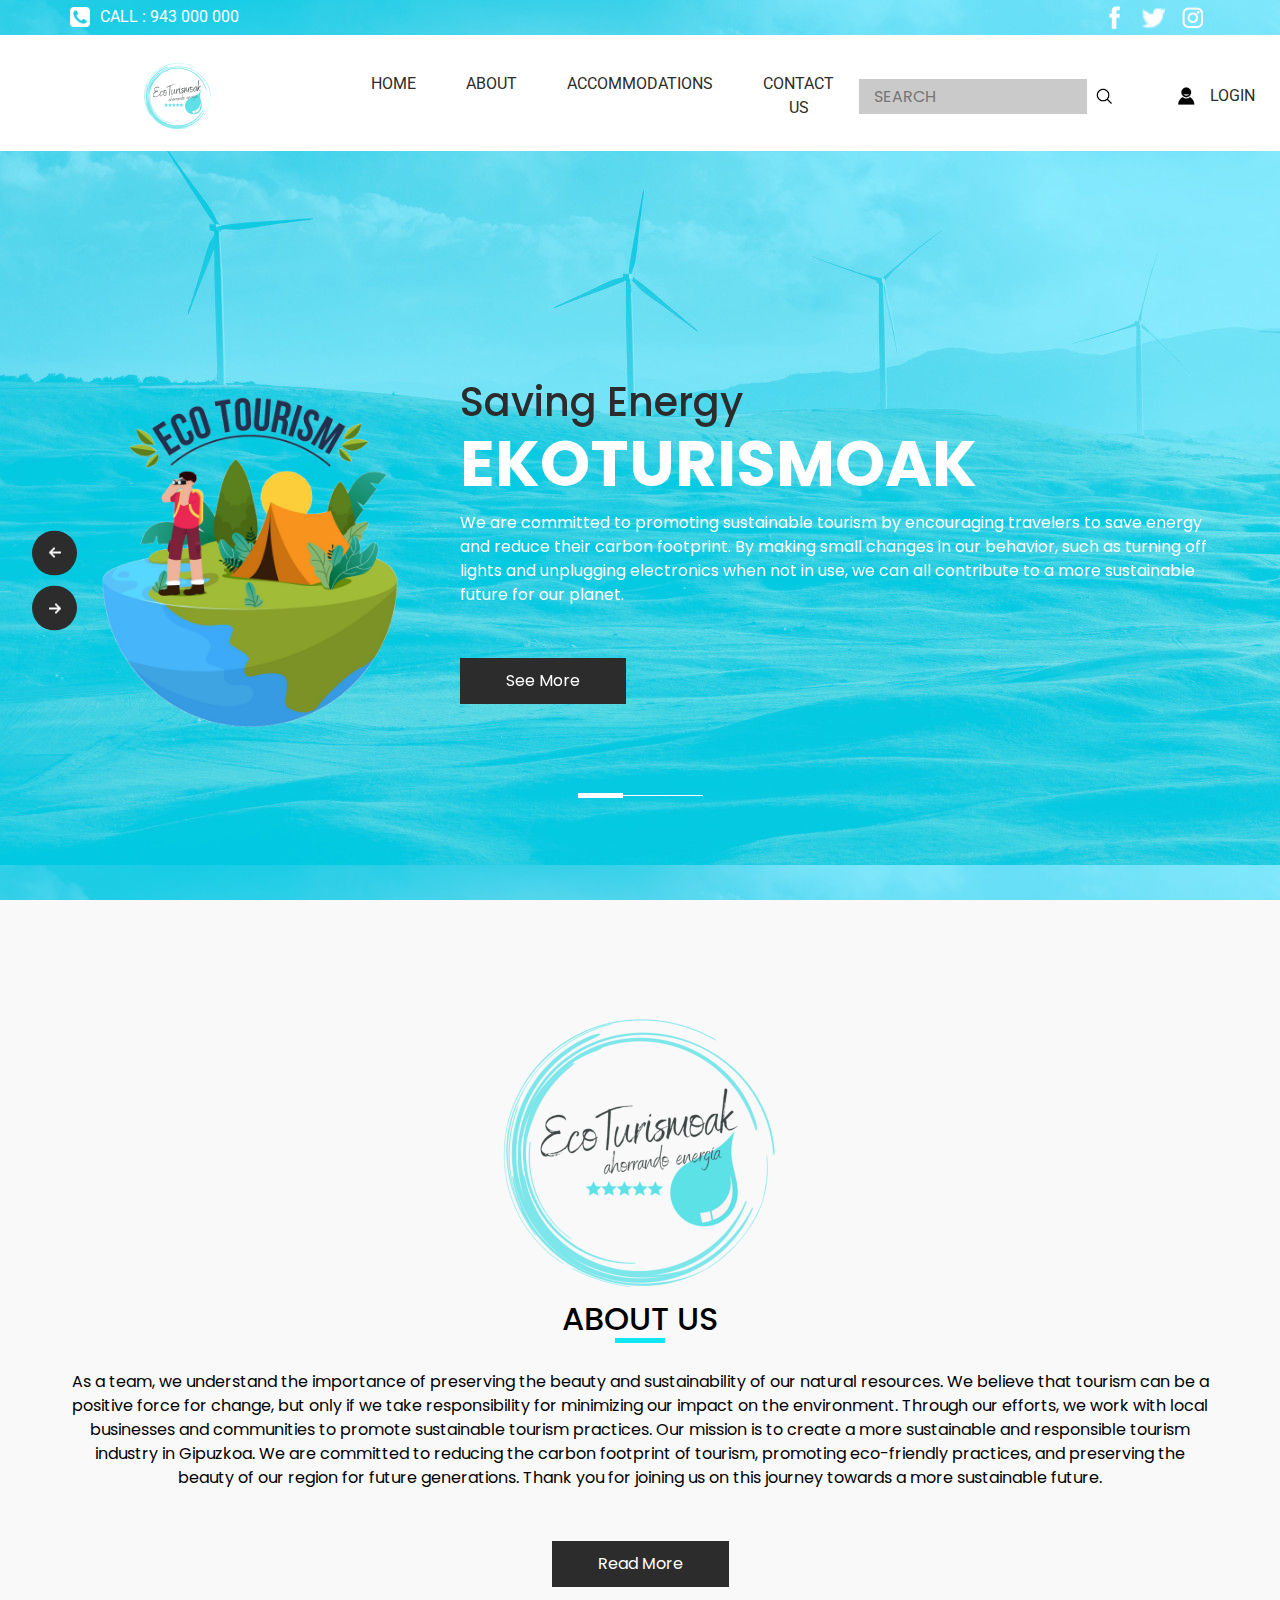
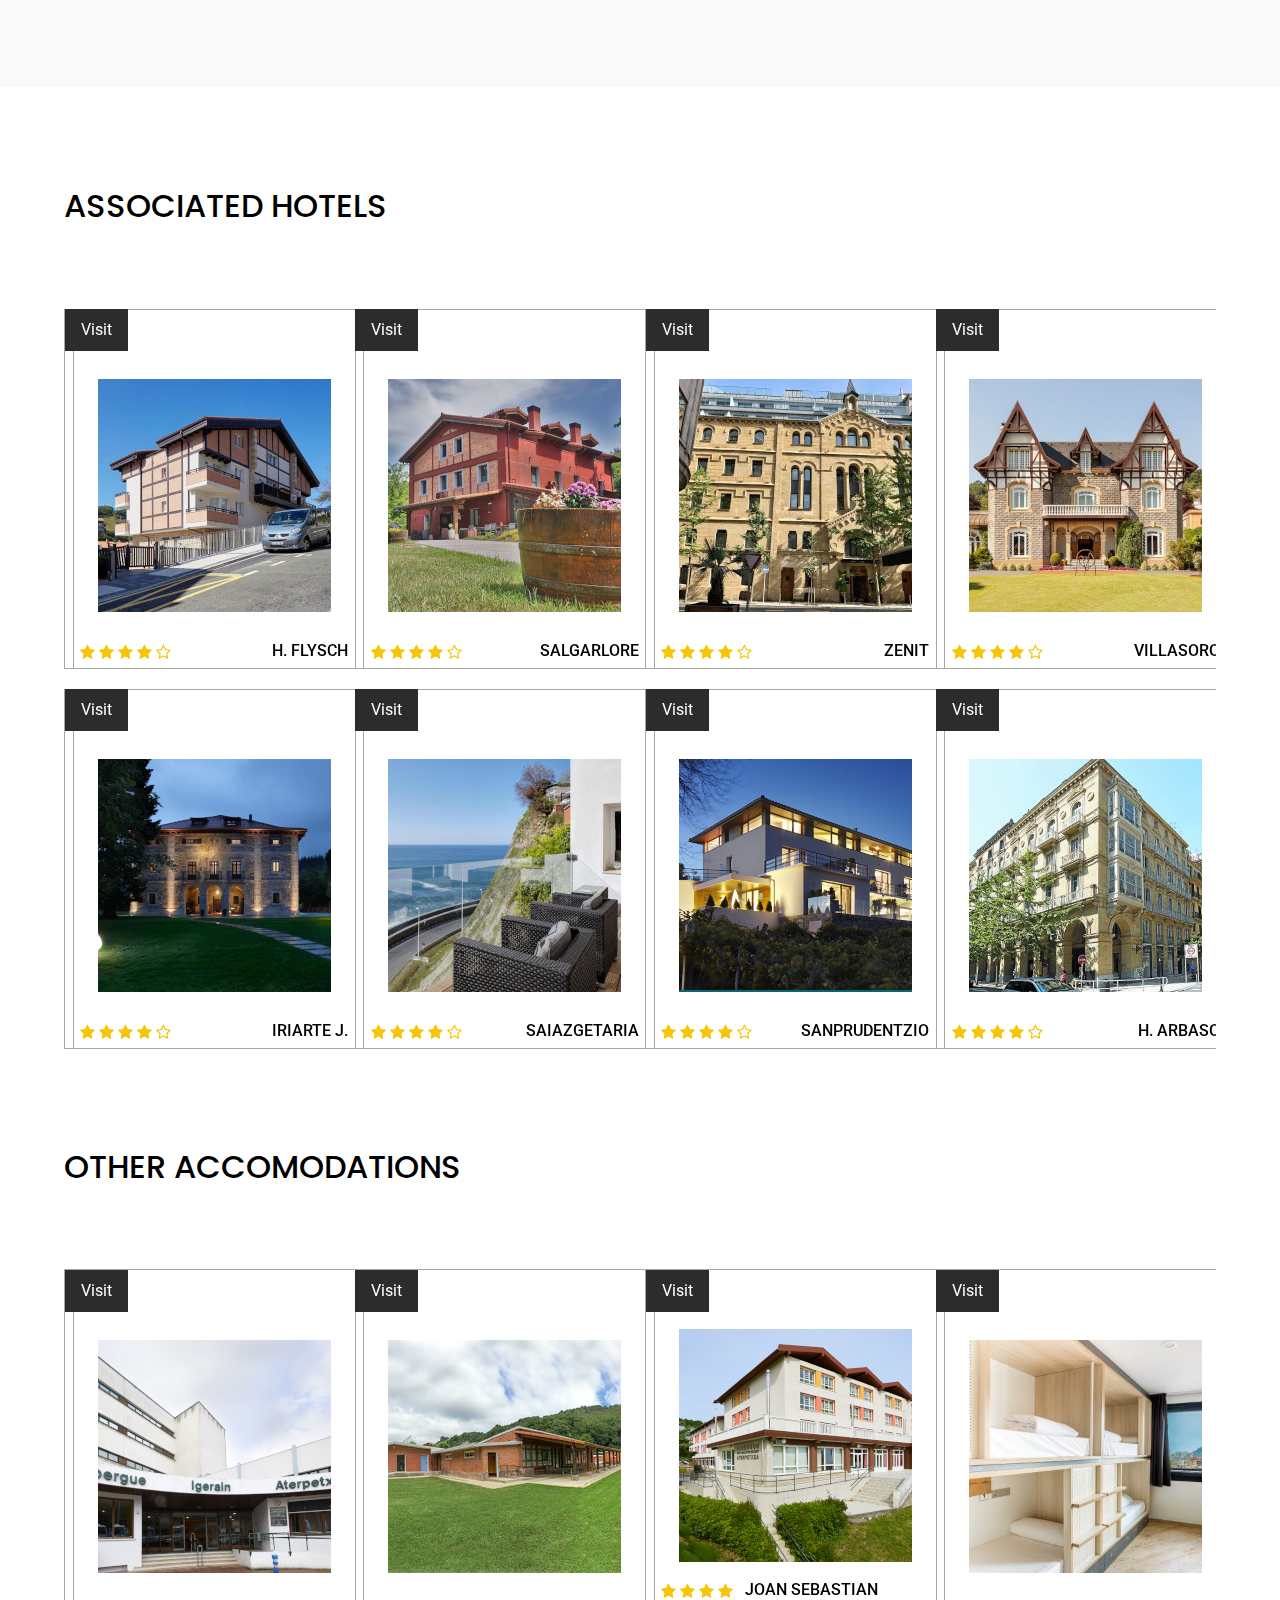
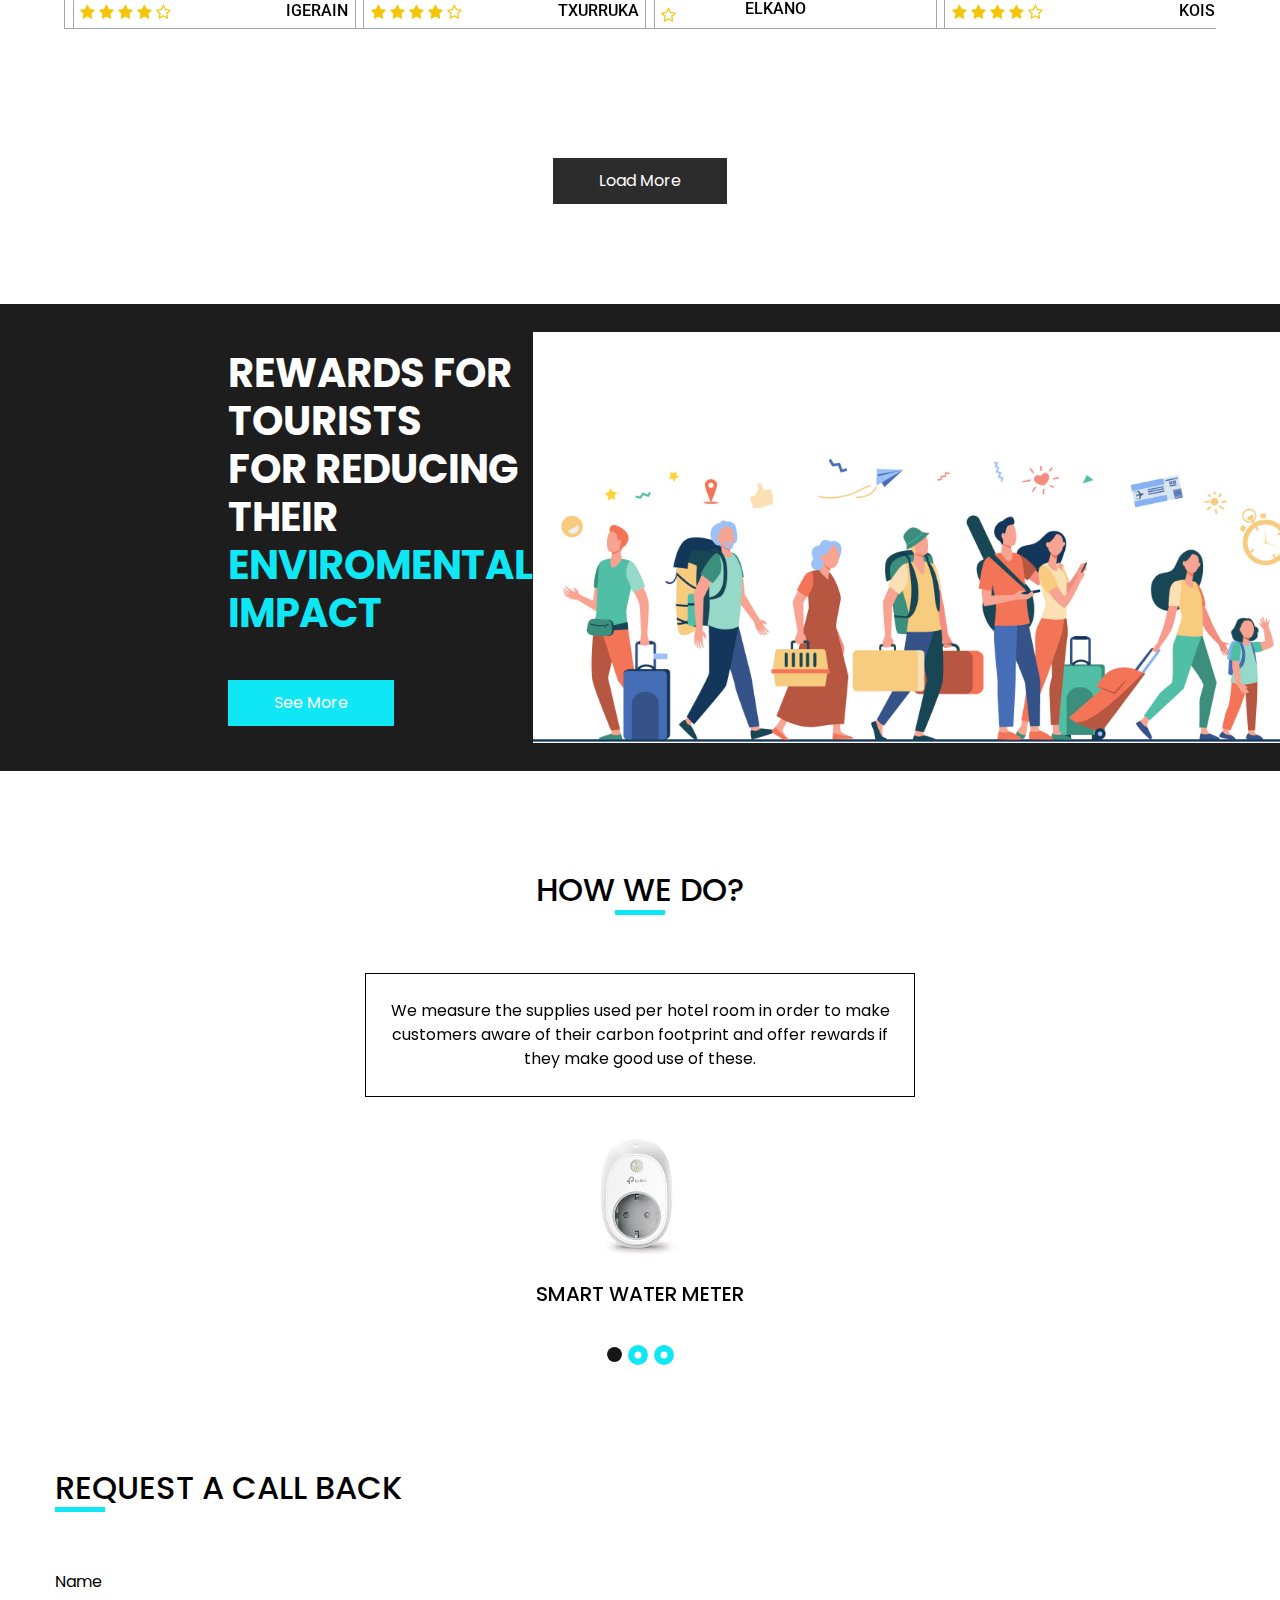
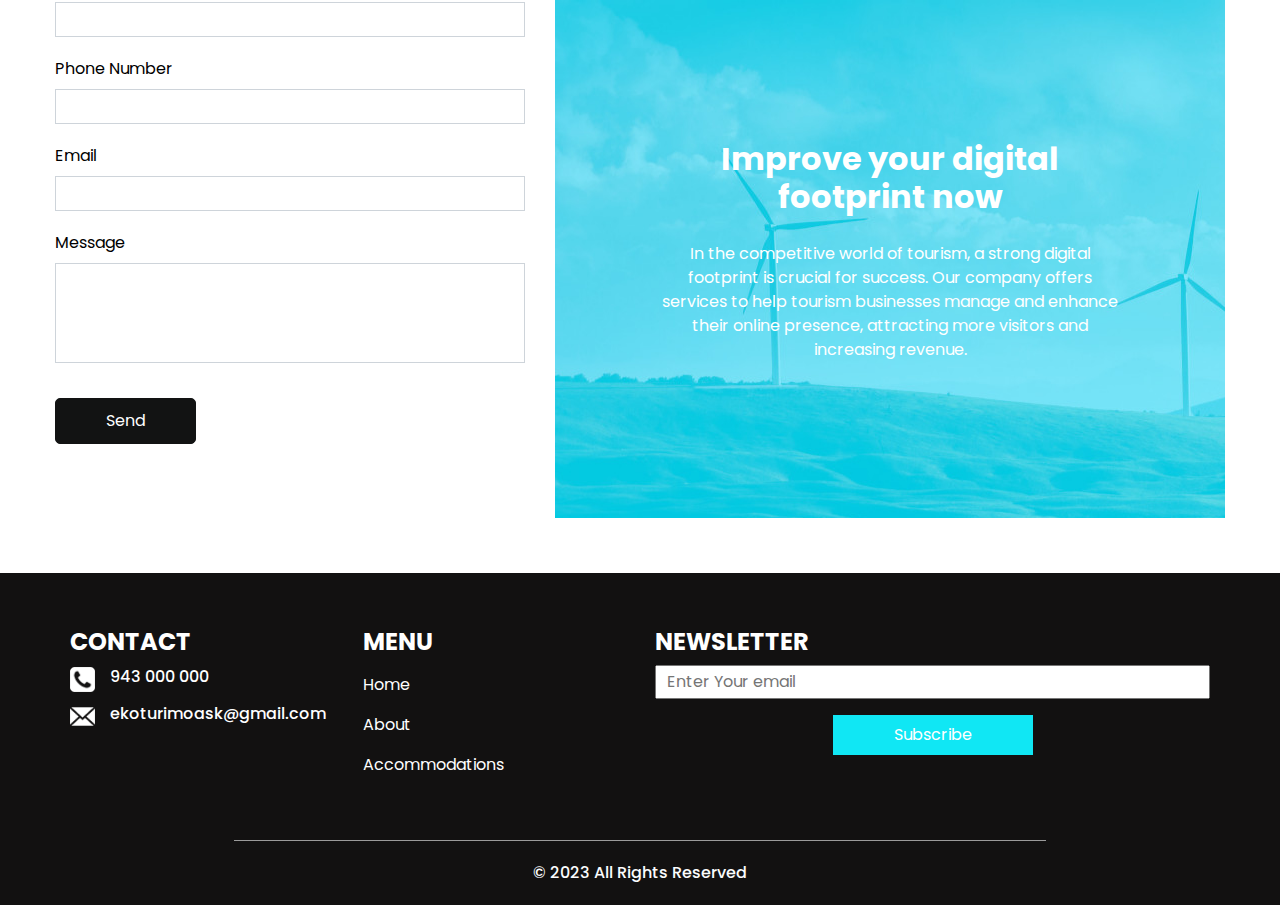
<file: index.html>
<!DOCTYPE html>
<html>

<head>
  <!-- Basic -->
  <meta charset="utf-8" />
  <meta http-equiv="X-UA-Compatible" content="IE=edge" />
  <!-- Mobile Metas -->
  <meta name="viewport" content="width=device-width, initial-scale=1, shrink-to-fit=no" />
  <!-- Site Metas -->
  <meta name="keywords" content="" />
  <meta name="description" content="" />
  <meta name="author" content="" />

  <title>EKOTURISMOAK</title>

  <!-- slider stylesheet -->
  <link rel="stylesheet" type="text/css"
    href="https://cdnjs.cloudflare.com/ajax/libs/OwlCarousel2/2.1.3/assets/owl.carousel.min.css" />

  <!-- font awesome style -->
  <link rel="stylesheet" href="https://cdnjs.cloudflare.com/ajax/libs/font-awesome/4.7.0/css/font-awesome.min.css">

  <!-- bootstrap core css -->
  <link rel="stylesheet" type="text/css" href="css/bootstrap.css" />

  <!-- fonts style -->
  <link href="https://fonts.googleapis.com/css?family=Poppins:400,600,700|Roboto:400,700&display=swap" rel="stylesheet">

  <!-- Custom styles for this template -->
  <link href="css/style.css" rel="stylesheet" />
  <!-- responsive style -->
  <link href="css/responsive.css" rel="stylesheet" />
</head>

<body>
  <div class="hero_area">
    <!-- header section strats -->
    <header class="header_section">
      <div class="container">
        <div class="top_contact-container">
          <div class="tel_container">
            <a href="">
              <img src="images/telephone-symbol-button.png" alt=""> Call : 943 000 000
            </a>
          </div>
          <div class="social-container">
            <a href="">
              <img src="images/fb.png" alt="" class="s-1">
            </a>
            <a href="">
              <img src="images/twitter.png" alt="" class="s-2">
            </a>
            <a href="">
              <img src="images/instagram.png" alt="" class="s-3">
            </a>
          </div>
        </div>
      </div>
      <div class="container-fluid">
        <nav class="navbar navbar-expand-lg custom_nav-container pt-3">
          <a class="navbar-brand" href="index.html">
            <img src="images/logo.png" alt="">
          </a>
          <button class="navbar-toggler" type="button" data-toggle="collapse" data-target="#navbarSupportedContent"
            aria-controls="navbarSupportedContent" aria-expanded="false" aria-label="Toggle navigation">
            <span class="navbar-toggler-icon"></span>
          </button>

          <div class="collapse navbar-collapse" id="navbarSupportedContent">
            <div class="d-flex  flex-column flex-lg-row align-items-center w-100 justify-content-between">
              <ul class="navbar-nav  ">
                <li class="nav-item active">
                  <a class="nav-link" href="#">Home <span class="sr-only">(current)</span></a>
                </li>
                <li class="nav-item">
                  <a class="nav-link" href="#about"> About </a>
                </li>
                <li class="nav-item">
                  <a class="nav-link" href="#accommodations"> Accommodations </a>
                </li>
                <li class="nav-item">
                </li>
                <li class="nav-item">
                  <a class="nav-link" href="#contact">Contact Us</a>
                </li>
              </ul>
              <form class="form-inline ">
                <input type="search" placeholder="Search">
                <button class="btn  my-2 my-sm-0 nav_search-btn" type="submit"></button>
              </form>
              <div class="login_btn-contanier ml-0 ml-lg-5">
                <a href="/login.html">
                  <img src="images/user.png" alt="">
                  <span>
                    Login
                  </span>
                </a>
              </div>
            </div>
          </div>

        </nav>
      </div>
    </header>
    <!-- end header section -->
    <!-- slider section -->
    <section class=" slider_section position-relative">
      <div id="carouselExampleIndicators" class="carousel slide" data-ride="carousel">
        <ol class="carousel-indicators">
          <li data-target="#carouselExampleIndicators" data-slide-to="0" class="active"></li>
          <li data-target="#carouselExampleIndicators" data-slide-to="1"></li>
          <li data-target="#carouselExampleIndicators" data-slide-to="2"></li>
        </ol>
        <div class="carousel-inner">
          <div class="carousel-item active">
            <div class="container">
              <div class="row">
                <div class="col-md-4">
                  <div class="img-box">
                    <img src="images/ecoturismo.png" alt="">
                  </div>
                </div>
                <div class="col-md-8">
                  <div class="detail-box">
                    <h1>
                      Saving Energy <br>
                      <span>
                        EKOTURISMOAK
                      </span>

                    </h1>
                    <p>
                      We are committed to promoting sustainable tourism by encouraging travelers to save energy and reduce their 
                      carbon footprint. By making small changes in our behavior, such as turning off lights and unplugging electronics
                       when not in use, we can all contribute to a more sustainable future for our planet.
                    </p>
                    <div>
                      <a href="">
                        See More
                      </a>
                    </div>
                  </div>
                </div>
              </div>
            </div>
          </div>
          <div class="carousel-item">
            <div class="container">
              <div class="row">
                <div class="col-md-4">
                  <div class="img-box">
                    <img src="images/hotel.png" alt="">
                  </div>
                </div>
                <div class="col-md-8">
                  <div class="detail-box">
                    <h1>
                      Associated Accomodations <br>
                      <span>
                        EKOTURISMOAK
                      </span>

                    </h1>
                    <p>
                      At our website, we take measuring the consumption of hotel supplies seriously. 
                      By doing so, we raise awareness about the impact that our actions have on the environment. 
                      Additionally, we offer rewards for tourists who make a conscious effort to use resources efficiently. 
                      We believe that by working together, we can make a positive impact on the planet and ensure that future
                       generations can continue to enjoy the beauty of our world.
                    </p>
                    <div>
                      <a href="">
                        See More
                      </a>
                    </div>
                  </div>
                </div>
              </div>
            </div>
          </div>
          <div class="carousel-item">
            <div class="container">
              <div class="row">
                <div class="col-md-4">
                  <div class="img-box">
                    <img src="images/huella-de-carbono.png" alt="">
                  </div>
                </div>
                <div class="col-md-8">
                  <div class="detail-box">
                    <h1>
                      Carbon Footprint <br>
                      <span>
                        EKOTURISMOAK
                      </span>

                    </h1>
                    <p>
                      At our website, we're dedicated to reducing our carbon footprint and promoting sustainable travel practices. 
                        We believe that every small action counts and can contribute to a more sustainable future. 
                        By encouraging travelers to be conscious of their impact on the environment, we can work together towards
                         a greener and cleaner planet. Join us in our mission to protect our beautiful world for generations to come.
                    </p>
                    <div>
                      <a href="">
                       See More
                      </a>
                    </div>
                  </div>
                </div>
              </div>
            </div>
          </div>
        </div>

        <a class="carousel-control-prev" href="#carouselExampleIndicators" role="button" data-slide="prev">
          <span class="sr-only">Previous</span>
        </a>
        <a class="carousel-control-next" href="#carouselExampleIndicators" role="button" data-slide="next">
          <span class="sr-only">Next</span>
        </a>
      </div>


    </section>
    <!-- end slider section -->
  </div>

  <!-- about section -->
  <section class="about_section layout_padding">
    <div class="img-box">
      <img src="/images/logo-r.png" alt="">
    </div>
    <div class="container">
      <div class="custom_heading-container ">
        <h2 id="about">
          About Us
        </h2>
      </div>
      <div class="detail-box">
        <br>
        <p>
          As a team, we understand the importance of preserving the beauty and sustainability of our natural resources. We believe that tourism can be a positive force for change, but only if we take responsibility for minimizing our impact on the environment.

Through our efforts, we work with local businesses and communities to promote sustainable tourism practices. Our mission is to create a more sustainable and responsible tourism industry in Gipuzkoa. We are committed to reducing the carbon footprint of tourism, promoting eco-friendly practices, and preserving the beauty of our region for future generations.

Thank you for joining us on this journey towards a more sustainable future.
        </p>
        <div class="d-flex justify-content-center">
          <a href="">
            Read More
          </a>
        </div>
      </div>
    </div>
  </section>

  <!-- end about section -->


  <!-- health section -->

  <section class="health_section layout_padding">
    <div class="health_carousel-container">
      <h2 class="text-uppercase" id="accommodations">
        Associated Hotels
      </h2>
      <div class="carousel-wrap layout_padding2">
        <div class="owl-carousel">
          <div class="item">
            <div class="box">
              <div class="btn_container">
                <a href="https://www.hotelflysch.com/">
                  Visit
                </a>
              </div>
              <div class="img-box">
                <img src="images/p-1.jpg" alt="Flysch">
              </div>
              <div class="detail-box">
                <div class="star_container">
                  <i class="fa fa-star" aria-hidden="true"></i>
                  <i class="fa fa-star" aria-hidden="true"></i>
                  <i class="fa fa-star" aria-hidden="true"></i>
                  <i class="fa fa-star" aria-hidden="true"></i>
                  <i class="fa fa-star-o" aria-hidden="true"></i>

                </div>
                <div class="text">
                  <h6>
                    H. Flysch
                  </h6>
                </div>
              </div>
            </div>
            <div class="box">
              <div class="btn_container">
                <a href="https://www.iriartejauregia.com/es/inicio">
                  Visit
                </a>
              </div>
              <div class="img-box">
                <img src="images/p-2.jpg" alt="Iriarte Jauregia">
              </div>
              <div class="detail-box">
                <div class="star_container">
                  <i class="fa fa-star" aria-hidden="true"></i>
                  <i class="fa fa-star" aria-hidden="true"></i>
                  <i class="fa fa-star" aria-hidden="true"></i>
                  <i class="fa fa-star" aria-hidden="true"></i>
                  <i class="fa fa-star-o" aria-hidden="true"></i>

                </div>
                <div class="text">
                  <h6>
                    Iriarte J.
                  </h6>
                </div>
              </div>
            </div>
          </div>
          <div class="item">
            <div class="box">
              <div class="btn_container">
                <a href="https://sagarlore.eus/es">
                  Visit
                </a>
              </div>
              <div class="img-box">
                <img src="images/p-3.jpg" alt="Sagarlore">
              </div>
              <div class="detail-box">
                <div class="star_container">
                  <i class="fa fa-star" aria-hidden="true"></i>
                  <i class="fa fa-star" aria-hidden="true"></i>
                  <i class="fa fa-star" aria-hidden="true"></i>
                  <i class="fa fa-star" aria-hidden="true"></i>
                  <i class="fa fa-star-o" aria-hidden="true"></i>

                </div>
                <div class="text">
                  <h6>
                    Salgarlore
                  </h6>
                </div>
              </div>
            </div>
            <div class="box">
              <div class="btn_container">
                <a href="https://saiazgetaria.com/">
                  Visit
                </a>
              </div>
              <div class="img-box">
                <img src="images/p-4.jpg" alt="saiazgetaria">
              </div>
              <div class="detail-box">
                <div class="star_container">
                  <i class="fa fa-star" aria-hidden="true"></i>
                  <i class="fa fa-star" aria-hidden="true"></i>
                  <i class="fa fa-star" aria-hidden="true"></i>
                  <i class="fa fa-star" aria-hidden="true"></i>
                  <i class="fa fa-star-o" aria-hidden="true"></i>

                </div>
                <div class="text">
                  <h6>
                    Saiazgetaria
                  </h6>
                </div>
              </div>
            </div>
          </div>
          <div class="item">
            <div class="box">
              <div class="btn_container">
                <a href="https://conventosanmartin.zenithoteles.com/es/?partner=8110&gad=1">
                  Visit
                </a>
              </div>
              <div class="img-box">
                <img src="images/p-5.jpg" alt="Zenit Convento San Martin">
              </div>
              <div class="detail-box">
                <div class="star_container">
                  <i class="fa fa-star" aria-hidden="true"></i>
                  <i class="fa fa-star" aria-hidden="true"></i>
                  <i class="fa fa-star" aria-hidden="true"></i>
                  <i class="fa fa-star" aria-hidden="true"></i>
                  <i class="fa fa-star-o" aria-hidden="true"></i>

                </div>
                <div class="text">
                  <h6>
                    Zenit
                  </h6>
                </div>
              </div>
            </div>
            <div class="box">
              <div class="btn_container">
                <a href="https://www.hotelsanprudentzio.com/">
                  Visit
                </a>
              </div>
              <div class="img-box">
                <img src="images/p-6.jpg" alt="sanprudentzio">
              </div>
              <div class="detail-box">
                <div class="star_container">
                  <i class="fa fa-star" aria-hidden="true"></i>
                  <i class="fa fa-star" aria-hidden="true"></i>
                  <i class="fa fa-star" aria-hidden="true"></i>
                  <i class="fa fa-star" aria-hidden="true"></i>
                  <i class="fa fa-star-o" aria-hidden="true"></i>

                </div>
                <div class="text">
                  <h6>
                    Sanprudentzio
                  </h6>
                </div>
              </div>
            </div>
          </div>
          <div class="item">
            <div class="box">
              <div class="btn_container">
                <a href="https://www.hotelvillasoro.com/es/">
                  Visit
                </a>
              </div>
              <div class="img-box">
                <img src="images/p-7.jpg" alt="villasoro">
              </div>
              <div class="detail-box">
                <div class="star_container">
                  <i class="fa fa-star" aria-hidden="true"></i>
                  <i class="fa fa-star" aria-hidden="true"></i>
                  <i class="fa fa-star" aria-hidden="true"></i>
                  <i class="fa fa-star" aria-hidden="true"></i>
                  <i class="fa fa-star-o" aria-hidden="true"></i>

                </div>
                <div class="text">
                  <h6>
                    Villasoro
                  </h6>
                </div>
              </div>
            </div>
            <div class="box">
              <div class="btn_container">
                <a href="https://hotelarbaso.com/">
                  Visit
                </a>
              </div>
              <div class="img-box">
                <img src="images/p-8.jpg" alt="">
              </div>
              <div class="detail-box">
                <div class="star_container">
                  <i class="fa fa-star" aria-hidden="true"></i>
                  <i class="fa fa-star" aria-hidden="true"></i>
                  <i class="fa fa-star" aria-hidden="true"></i>
                  <i class="fa fa-star" aria-hidden="true"></i>
                  <i class="fa fa-star-o" aria-hidden="true"></i>

                </div>
                <div class="text">
                  <h6>
                    H. Arbaso
                  </h6>
                </div>
              </div>
            </div>
          </div>
        </div>
      </div>
    </div>
    <div class="health_carousel-container">
      <h2 class="text-uppercase">
        Other Accomodations
      </h2>
      <div class="carousel-wrap layout_padding2">
        <div class="owl-carousel owl-2">
          <div class="item">
            <div class="box">
              <div class="btn_container">
                <a href="https://www.gipuzkoa.eus/es/web/gazteria/equipamientos/albergues/albergue-zarautz">
                  Visit
                </a>
              </div>
              <div class="img-box">
                <img src="images/a-1.jpg" alt="Igerain">
              </div>
              <div class="detail-box">
                <div class="star_container">
                  <i class="fa fa-star" aria-hidden="true"></i>
                  <i class="fa fa-star" aria-hidden="true"></i>
                  <i class="fa fa-star" aria-hidden="true"></i>
                  <i class="fa fa-star" aria-hidden="true"></i>
                  <i class="fa fa-star-o" aria-hidden="true"></i>

                </div>
                <div class="text">
                  <h6>
                    Igerain
                  </h6>
                </div>
              </div>
            </div>
          </div>
          <div class="item">
            <div class="box">
              <div class="btn_container">
                <a href="https://www.gipuzkoa.eus/es/web/gazteria/programas/actividades-de-verano/udalekuak/donde/orio-txurruka">
                  Visit
                </a>
              </div>
              <div class="img-box">
                <img src="images/a-2.jpg" alt="Txurruka">
              </div>
              <div class="detail-box">
                <div class="star_container">
                  <i class="fa fa-star" aria-hidden="true"></i>
                  <i class="fa fa-star" aria-hidden="true"></i>
                  <i class="fa fa-star" aria-hidden="true"></i>
                  <i class="fa fa-star" aria-hidden="true"></i>
                  <i class="fa fa-star-o" aria-hidden="true"></i>

                </div>
                <div class="text">
                  <h6>
                    Txurruka
                  </h6>
                </div>
              </div>
            </div>
          </div>
          <div class="item">
            <div class="box">
              <div class="btn_container">
                <a href="https://www.gipuzkoa.eus/es/web/gazteria/equipamientos/albergues/albergue-hondarribia">
                  Visit
                </a>
              </div>
              <div class="img-box">
                <img src="images/a-3.jpg" alt="">
              </div>
              <div class="detail-box">
                <div class="star_container">
                  <i class="fa fa-star" aria-hidden="true"></i>
                  <i class="fa fa-star" aria-hidden="true"></i>
                  <i class="fa fa-star" aria-hidden="true"></i>
                  <i class="fa fa-star" aria-hidden="true"></i>
                  <i class="fa fa-star-o" aria-hidden="true"></i>

                </div>
                <div class="text">
                  <h6>
                    Joan Sebastian Elkano
                  </h6>
                </div>
              </div>
            </div>
          </div>
          <div class="item">
            <div class="box">
              <div class="btn_container">
                <a href="https://koisihostel.com/?voucher=SEMANASANTA&gad=1">
                  Visit
                </a>
              </div>
              <div class="img-box">
                <img src="images/a-4.jpg" alt="Koisi">
              </div>
              <div class="detail-box">
                <div class="star_container">
                  <i class="fa fa-star" aria-hidden="true"></i>
                  <i class="fa fa-star" aria-hidden="true"></i>
                  <i class="fa fa-star" aria-hidden="true"></i>
                  <i class="fa fa-star" aria-hidden="true"></i>
                  <i class="fa fa-star-o" aria-hidden="true"></i>

                </div>
                <div class="text">
                  <h6>
                    Koisi
                  </h6>
                </div>
              </div>
            </div>
          </div>
        </div>
      </div>
    </div>
    <div class="d-flex justify-content-center">
      <a href="">
        Load More
      </a>
    </div>
  </section>

  <!-- end health section -->

 <!-- discount section -->

 <section class="discount_section">
  <div class="container-fluid">
    <div class="row">
      <div class="col-lg-3 col-md-5 offset-md-2">
        <div class="detail-box">
          <h2>
            rewards for tourists  <br>
            for reducing their  <br>
            <span>
              enviromental impact 
            </span>

          </h2>
          <div>
            <a href="">
              See More
            </a>
          </div>
        </div>
      </div>
      <div class="col-lg-7 col-md-5">
        <div class="img-box">
          <img src="images/turistas.jpg" alt="">
        </div>
      </div>
    </div>
  </div>
</section>


<!-- end discount section -->

  <!-- client section -->
  <section class="client_section layout_padding">
    <div class="container">
      <div class="custom_heading-container ">
        <h2>
       How we do?
        </h2>
      </div>
      <div id="carouselExample2Indicators" class="carousel slide" data-ride="carousel">
        <ol class="carousel-indicators">
          <li data-target="#carouselExample2Indicators" data-slide-to="0" class="active"></li>
          <li data-target="#carouselExample2Indicators" data-slide-to="1"></li>
          <li data-target="#carouselExample2Indicators" data-slide-to="2"></li>
        </ol>
        <div class="carousel-inner">
          <div class="carousel-item active">
            <div class="client_container layout_padding2">
              <div class="client_detail">
                <p>
                  We measure the supplies used per hotel room in order to make customers 
                  aware of their carbon footprint and offer rewards if they make good use of these. 
                </p>
              </div>
              <div class="client_box ">
                <div class="img-box">
                  <img src="images/tp-link.jpg " alt="">
                </div>
                <div class="name">
                  <h5>
                    Smart Water Meter
                  </h5>
                </div>
              </div>
            </div>
          </div>
          <div class="carousel-item">
            <div class="client_container layout_padding2">
              <div class="client_detail">
                <p>
                  We analyze the data obtained and draw conclusions.
                </p>
              </div>
              <div class="client_box ">
                <div class="img-box">
                  <img src="images/estadisticas.png " alt="">
                </div>
                <div class="name">
                  <h5>
                    Analysis of data
                  </h5>
                </div>
              </div>
            </div>
          </div>
          <div class="carousel-item">
            <div class="client_container layout_padding2">
              <div class="client_detail">
                <p>
                  Earn rewards that encourage an environmentally friendly tourist
                </p>
              </div>
              <div class="client_box ">
                <div class="img-box">
                  <img src="images/rewards.png" alt="">
                </div>
                <div class="name">
                  <h5>
                    Earn Rewards
                  </h5>
                </div>
              </div>
            </div>
          </div>
        </div>
      </div>


    </div>
  </section>
  <!-- end client section -->

  <!-- contact section -->
  <section class="contact_section">
    <div class="container">
      <div class="row">
        <div class="custom_heading-container ">
          <h2 id="contact">
            Request A call back
          </h2>
        </div>
      </div>
    </div>
    <div class="container layout_padding2">
      <div class="row">
        <div class="col-md-5">
          <div class="form_contaier">
            <form>
              <div class="form-group">
                <label for="exampleInputName1">Name</label>
                <input type="text" class="form-control" id="exampleInputName1">
              </div>
              <div class="form-group">
                <label for="exampleInputNumber1">Phone Number</label>
                <input type="text" class="form-control" id="exampleInputNumber1">
              </div>

              <div class="form-group">
                <label for="exampleInputEmail1">Email </label>
                <input type="email" class="form-control" id="exampleInputEmail1">
              </div>
              <div class="form-group">
                <label for="exampleInputMessage">Message</label>
                <input type="text" class="form-control" id="exampleInputMessage">
              </div>
              <button type="submit" class="">Send</button>
            </form>
          </div>
        </div>
        <div class="col-md-7">
          <div class="detail-box">
            <h3>
              Improve your digital footprint now
            </h3>
            <p>
              In the competitive world of tourism, a strong digital footprint is crucial for success. Our company offers services to help tourism businesses manage and enhance their online presence, attracting more visitors and increasing revenue.
            </p>
          </div>
        </div>
      </div>
    </div>
  </section>

  <!-- end contact section -->

  <!-- info section -->
  <section class="info_section layout_padding2">
    <div class="container">
      <div class="row">
        <div class="col-md-3">
          <div class="info_contact">
            <h4>
              Contact
            </h4>
            <div class="box">
              <div class="img-box">
                <img src="images/telephone-symbol-button.png" alt="">
              </div>
              <div class="detail-box">
                <h6>
                  943 000 000
                </h6>
              </div>
            </div>
            <div class="box">
              <div class="img-box">
                <img src="images/email.png" alt="">
              </div>
              <div class="detail-box">
                <h6>
                  ekoturimoask@gmail.com
                </h6>
              </div>
            </div>
          </div>
        </div>
        <div class="col-md-3">
          <div class="info_menu">
            <h4>
              Menu
            </h4>
            <ul class="navbar-nav  ">
              <li class="nav-item active">
                <a class="nav-link" href="#">Home <span class="sr-only">(current)</span></a>
              </li>
              <li class="nav-item">
                <a class="nav-link" href="#l"> About </a>
              </li>
              <li class="nav-item">
                <a class="nav-link" href="#"> Accommodations </a>
              </li>
            </ul>
          </div>
        </div>
        <div class="col-md-6">
          <div class="info_news">
            <h4>
              newsletter
            </h4>
            <form action="">
              <input type="text" placeholder="Enter Your email">
              <div class="d-flex justify-content-center justify-content-end mt-3">
                <button>
                  Subscribe
                </button>
              </div>
            </form>
          </div>
        </div>
      </div>
    </div>
  </section>


  <!-- end info section -->

  <!-- footer section -->
  <section class="container-fluid footer_section">
    <p>
      &copy; 2023 All Rights Reserved
    </p>
  </section>
  <!-- footer section -->

  <script type="text/javascript" src="js/jquery-3.4.1.min.js"></script>
  <script type="text/javascript" src="js/bootstrap.js"></script>
  <script type="text/javascript" src="https://cdnjs.cloudflare.com/ajax/libs/OwlCarousel2/2.2.1/owl.carousel.min.js">
  </script>
  <script type="text/javascript">
    $(".owl-carousel").owlCarousel({
      loop: true,
      margin: 10,
      nav: true,
      navText: [],
      autoplay: true,
      responsive: {
        0: {
          items: 1
        },
        600: {
          items: 2
        },
        1000: {
          items: 4
        }
      }
    });
  </script>
  <script type="text/javascript">
    $(".owl-2").owlCarousel({
      loop: true,
      margin: 10,
      nav: true,
      navText: [],
      autoplay: true,

      responsive: {
        0: {
          items: 1
        },
        600: {
          items: 2
        },
        1000: {
          items: 4
        }
      }
    });
  </script>
</body>

</html>
</file>
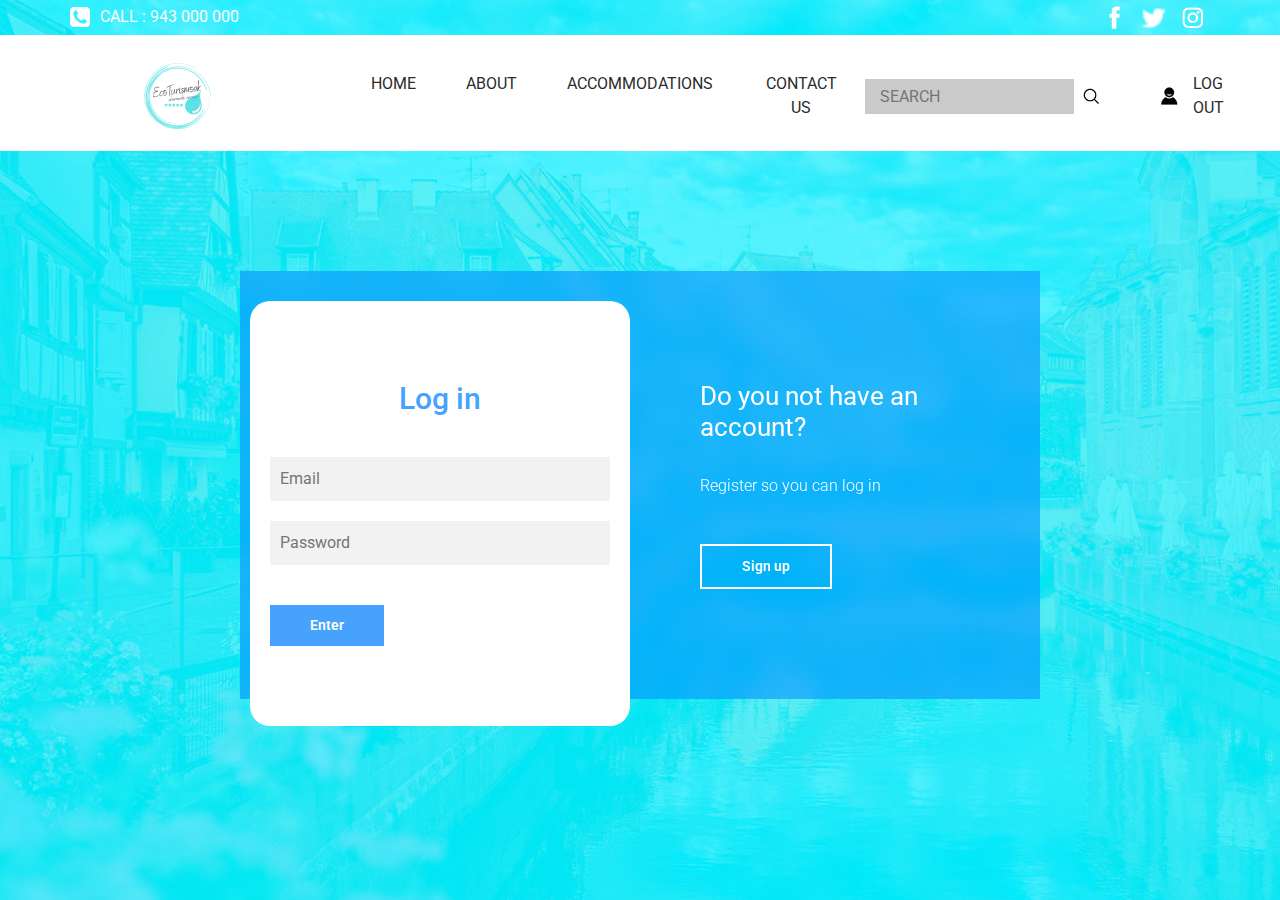
<file: login.html>
<!DOCTYPE html>
<html lang="en">
<head>
    
    <link href="https://fonts.googleapis.com/css2?family=Roboto:ital,wght@0,100;0,300;0,400;0,500;0,700;0,900;1,100;1,300;1,400;1,500;1,700;1,900&display=swap" rel="stylesheet">

<!-- Basic -->
<meta charset="utf-8" />
<meta http-equiv="X-UA-Compatible" content="IE=edge" />
<!-- Mobile Metas -->
<meta name="viewport" content="width=device-width, initial-scale=1, shrink-to-fit=no" />
<!-- Site Metas -->
<meta name="keywords" content="" />
<meta name="description" content="" />
<meta name="author" content="" />

<title>EKOTURISMOAK</title>

<!-- slider stylesheet -->
<link rel="stylesheet" type="text/css"
  href="https://cdnjs.cloudflare.com/ajax/libs/OwlCarousel2/2.1.3/assets/owl.carousel.min.css" />

<!-- font awesome style -->
<link rel="stylesheet" href="https://cdnjs.cloudflare.com/ajax/libs/font-awesome/4.7.0/css/font-awesome.min.css">

<!-- bootstrap core css -->
<link rel="stylesheet" type="text/css" href="css/bootstrap.css" />

<!-- fonts style -->
<link href="https://fonts.googleapis.com/css?family=Poppins:400,600,700|Roboto:400,700&display=swap" rel="stylesheet">

<!-- Custom styles for this template -->
<link href="css/style.css" rel="stylesheet" />
<!-- responsive style -->
<link href="css/responsive.css" rel="stylesheet" />
    <link rel="stylesheet" href="assets/css/estilos.css">
</head>
<body>
    <!-- header section strats -->
    <header class="header_section">
        <div class="container">
          <div class="top_contact-container">
            <div class="tel_container">
              <a href="">
                <img src="images/telephone-symbol-button.png" alt=""> Call : 943 000 000
              </a>
            </div>
            <div class="social-container">
              <a href="">
                <img src="images/fb.png" alt="" class="s-1">
              </a>
              <a href="">
                <img src="images/twitter.png" alt="" class="s-2">
              </a>
              <a href="">
                <img src="images/instagram.png" alt="" class="s-3">
              </a>
            </div>
          </div>
        </div>
        <div class="container-fluid">
          <nav class="navbar navbar-expand-lg custom_nav-container pt-3">
            <a class="navbar-brand" href="index.html">
              <img src="images/logo.png" alt="">
            </a>
            <button class="navbar-toggler" type="button" data-toggle="collapse" data-target="#navbarSupportedContent"
              aria-controls="navbarSupportedContent" aria-expanded="false" aria-label="Toggle navigation">
              <span class="navbar-toggler-icon"></span>
            </button>
  
            <div class="collapse navbar-collapse" id="navbarSupportedContent">
              <div class="d-flex  flex-column flex-lg-row align-items-center w-100 justify-content-between">
                <ul class="navbar-nav  ">
                  <li class="nav-item active">
                    <a class="nav-link" href="/index.html">Home <span class="sr-only">(current)</span></a>
                  </li>
                  <li class="nav-item">
                    <a class="nav-link" href="/index.html#about"> About </a>
                  </li>
                  <li class="nav-item">
                    <a class="nav-link" href="/index.html#accommodations"> Accommodations </a>
                  </li>
                  <li class="nav-item">
                  </li>
                  <li class="nav-item">
                    <a class="nav-link" href="/index.html#contact">Contact Us</a>
                  </li>
                </ul>
                <form class="form-inline ">
                  <input type="search" placeholder="Search">
                  <button class="btn  my-2 my-sm-0 nav_search-btn" type="submit"></button>
                </form>
                <div class="login_btn-contanier ml-0 ml-lg-5">
                  <a href="">
                    <img src="images/user.png" alt="">
                    <span>
                      Log Out
                    </span>
                  </a>
                </div>
              </div>
            </div>
  
          </nav>
        </div>
      </header>
      <!-- end header section -->
        <main>

            <div class="contenedor__todo">
                <div class="caja__trasera">
                    <div class="caja__trasera-login">
                        <h3>Do you already have an account?</h3>
                        <p>Login to enter the page</p>
                        <button id="btn__iniciar-sesion">Sign in</button>
                    </div>
                    <div class="caja__trasera-register">
                        <h3>Do you not have an account?</h3>
                        <p>Register so you can log in </p>
                        <button id="btn__registrarse">Sign up</button>
                    </div>
                </div>

                <!--Formulario de Login y registro-->
                <div class="contenedor__login-register">
                    <!--Login-->
                    <form action="" class="formulario__login">
                        <h2>Log in</h2>
                        <input type="text" placeholder="Email">
                        <input type="password" placeholder="Password">
                        <button>Enter</button>
                    </form>

                    <!--Register-->
                    <form action="" class="formulario__register">
                        <h2>Register</h2>
                        <input type="text" placeholder="Name">
                        <input type="text" placeholder="Email">
                        <input type="text" placeholder="User">
                        <input type="password" placeholder="Password">
                        <button>Register</button>
                    </form>
                </div>
            </div>

        </main>

        <script src="assets/js/script.js"></script>
</body>
</html>
</file>
<file: css/style.css>
body {
  font-family: "Poppins", sans-serif;
  color: #000000;
  background-color: #ffffff;
}

.layout_padding {
  padding: 100px 0;
}

.layout_padding2 {
  padding: 55px 0;
}

.layout_padding2-top {
  padding-top: 55px;
}

.layout_padding2-bottom {
  padding-bottom: 55px;
}

.layout_padding-top {
  padding-top: 100px;
}

.layout_padding-bottom {
  padding-bottom: 100px;
}

.custom_heading-container {
  display: -webkit-box;
  display: -ms-flexbox;
  display: flex;
  -webkit-box-pack: center;
      -ms-flex-pack: center;
          justify-content: center;
}

.custom_heading-container h2 {
  text-transform: uppercase;
  position: relative;
}

.custom_heading-container h2::after {
  content: "";
  position: absolute;
  bottom: -5px;
  left: 50%;
  -webkit-transform: translateX(-50%);
          transform: translateX(-50%);
  width: 50px;
  height: 5px;
  background-color: #10e7f4;
}

/*header section*/
.hero_area {
  height: 100vh;
  background-image: url(../images/hero-bg.jpg);
}

.sub_page .hero_area {
  height: auto;
}

.hero_area.sub_pages {
  height: auto;
}

.header_section .top_contact-container {
  display: -webkit-box;
  display: -ms-flexbox;
  display: flex;
  -webkit-box-pack: justify;
      -ms-flex-pack: justify;
          justify-content: space-between;
  padding: 5px 0;
  font-family: 'Roboto', sans-serif;
}

.header_section .top_contact-container .tel_container a {
  color: #ffffff;
  text-transform: uppercase;
  display: -webkit-box;
  display: -ms-flexbox;
  display: flex;
  -webkit-box-align: center;
      -ms-flex-align: center;
          align-items: center;
}

.header_section .top_contact-container .tel_container a img {
  width: 20px;
  margin-right: 10px;
}

.header_section .top_contact-container .social-container img {
  margin: 0 5px;
}

.header_section .top_contact-container .social-container img.s-1 {
  width: 25px;
}

.header_section .top_contact-container .social-container img.s-2 {
  width: 25px;
}

.header_section .top_contact-container .social-container img.s-3 {
  width: 25px;
}

.header_section .container-fluid {
  background-color: #ffffff;
}

.header_section .container-fluid {
  padding-right: 25px;
  padding-left: 25px;
}

.header_section .nav_container {
  margin: 0 auto;
}

.custom_nav-container.navbar-expand-lg .navbar-nav .nav-link {
  padding: 10px 25px;
  color: #2c2c2c;
  text-align: center;
  text-transform: uppercase;
  font-family: 'Roboto', sans-serif;
}

a,
a:hover,
a:focus {
  text-decoration: none;
}

a:hover,
a:focus {
  color: initial;
}

.btn,
.btn:focus {
  outline: none !important;
  -webkit-box-shadow: none;
          box-shadow: none;
}

.navbar-brand,
.navbar-brand:hover {
  text-transform: uppercase;
  font-weight: bold;
  font-size: 24px;
  color: #fafcfd;
}

.custom_nav-container .nav_search-btn {
  background-image: url(../images/search-icon.png);
  background-size: 18px;
  background-repeat: no-repeat;
  background-position: center;
  width: 35px;
  height: 35px;
  padding: 0;
  border: none;
  border-radius: 0;
}

.login_btn-contanier a {
  text-transform: uppercase;
  color: #2c2c2c;
  display: -webkit-box;
  display: -ms-flexbox;
  display: flex;
  -webkit-box-align: center;
      -ms-flex-align: center;
          align-items: center;
  font-family: 'Roboto', sans-serif;
}

.login_btn-contanier a img {
  margin-right: 15px;
}

.navbar-brand {
  display: -webkit-box;
  display: -ms-flexbox;
  display: flex;
  -webkit-box-align: center;
      -ms-flex-align: center;
          align-items: center;
}

.navbar-brand img {
  width: 300px;
  margin-right: 5px;
}

.navbar-brand span {
  font-size: 20px;
  font-weight: 700;
  color: #ffffff;
  margin-top: 5px;
}

.custom_nav-container {
  z-index: 99999;
  padding: 10px 0;
}

.custom_nav-container .form-inline {
  -webkit-box-flex: 1;
      -ms-flex-positive: 1;
          flex-grow: 1;
  -ms-flex-wrap: nowrap;
      flex-wrap: nowrap;
}

.custom_nav-container .form-inline input {
  width: 84%;
  border: none;
  outline: none;  
  padding: 4px;
  padding-left: 15px;
  text-transform: uppercase;
  height: 35px;
  background-color: #cacaca;
}

.custom_nav-container .form-inline button {
  background-color: #ffffff;
}

.custom_nav-container .navbar-toggler {
  outline: none;
}

.custom_nav-container .navbar-toggler .navbar-toggler-icon {
  background-image: url(../images/menu.png);
  background-size: 42px;
}

/*end header section*/
/* slider section */
.slider_section {
  height: 100%;
  display: -webkit-box;
  display: -ms-flexbox;
  display: flex;
  -webkit-box-align: center;
      -ms-flex-align: center;
          align-items: center;
  padding-bottom: 75px;
}

.slider_section .img-box img {
  width: 100%;
}

.slider_section .detail-box h1 {
  color: #2c2c2c;
}

.slider_section .detail-box h1 span {
  font-size: 4rem;
  color: #ffffff;
  font-weight: bold;
}

.slider_section .detail-box p {
  color: #ffffff;
}

.slider_section .detail-box a {
  display: inline-block;
  padding: 10px 45px;
  background-color: #2c2c2c;
  border: 1px solid #2c2c2c;
  color: #ffffff;
  margin-top: 35px;
  margin-bottom: 45px;
}

.slider_section .detail-box a:hover {
  background-color: transparent;
  color: #2c2c2c;
}

.slider_section #carouselExampleIndicators {
  width: 100%;
}

.slider_section .carousel-control-prev,
.slider_section .carousel-control-next {
  position: absolute;
  left: 2.5%;
  width: 45px;
  height: 45px;
  border: none;
  border-radius: 100%;
  opacity: 1;
  background-repeat: no-repeat;
  background-size: 12px;
  background-position: center;
  background-color: #2c2c2c;
  -webkit-transform: translateY(-50%) translatex(0);
          transform: translateY(-50%) translatex(0);
}

.slider_section .carousel-control-prev:hover,
.slider_section .carousel-control-next:hover {
  background-color: #ffffff;
  width: 55px;
  height: 55px;
  -webkit-transform: translateY(-50%) translatex(-5px);
          transform: translateY(-50%) translatex(-5px);
}

.slider_section .carousel-control-prev {
  top: 47%;
  background-image: url(../images/left-arrow.png);
}

.slider_section .carousel-control-prev:hover {
  background-image: url(../images/left-arrow-blue.png);
}

.slider_section .carousel-control-next {
  top: 62%;
  background-image: url(../images/right-arrow.png);
}

.slider_section .carousel-control-next:hover {
  background-image: url(../images/right-arrow-blue.png);
}

.slider_section .carousel-indicators {
  bottom: -75px;
}

.slider_section .carousel-indicators li {
  margin: 0;
  height: 1px;
  opacity: 1;
  width: 40px;
}

.slider_section .carousel-indicators li.active {
  height: 5px;
  margin-top: -2px;
  width: 45px;
}

.feature_section .feature_container {
  display: -webkit-box;
  display: -ms-flexbox;
  display: flex;
  -ms-flex-wrap: wrap;
      flex-wrap: wrap;
  -webkit-box-pack: justify;
      -ms-flex-pack: justify;
          justify-content: space-between;
  text-align: center;
}

.feature_section .feature_container .box {
  display: -webkit-box;
  display: -ms-flexbox;
  display: flex;
  width: 350px;
  min-width: 350px;
  -webkit-box-orient: vertical;
  -webkit-box-direction: normal;
      -ms-flex-direction: column;
          flex-direction: column;
  -webkit-box-align: center;
      -ms-flex-align: center;
          align-items: center;
  margin: 30px auto;
}

.feature_section .feature_container .box .img-box {
  border: 1px solid #000000;
  width: 85px;
  padding: 15px;
  border-radius: 3px;
}

.feature_section .feature_container .box .img-box svg {
  width: 100%;
  height: auto;
}

.feature_section .feature_container .box .detail-box {
  margin-top: 15px;
}

.feature_section .feature_container .box .detail-box h5 {
  text-transform: uppercase;
  font-weight: bold;
}

.feature_section .feature_container .box:hover .img-box {
  border: 1px solid #10e7f4;
}

.feature_section .feature_container .box:hover .img-box svg {
  fill: #10e7f4;
}

.discount_section {
  background-color: #1e1d1d;
  color: #ffffff;
}

.discount_section .row {
  -webkit-box-align: center;
      -ms-flex-align: center;
          align-items: center;
}

.discount_section .row .col-lg-7 {
  padding: 0;
}

.discount_section .detail-box {
  padding: 45px 0;
}

.discount_section .detail-box h2 {
  text-transform: uppercase;
  font-size: 2.5rem;
  font-weight: bold;
}

.discount_section .detail-box h2 span {
  color: #10e7f4;
}

.discount_section .detail-box p {
  margin-top: 25px;
}

.discount_section .detail-box a {
  display: inline-block;
  padding: 10px 45px;
  background-color: #10e7f4;
  border: 1px solid #10e7f4;
  color: #ffffff;
  margin-top: 35px;
}

.discount_section .detail-box a:hover {
  background-color: transparent;
  color: #10e7f4;
}

.discount_section .img-box img {
  width: 100%;
}

.health_section .health_carousel-container {
  width: 90%;
  margin: 0 auto;
}

.health_section a {
  display: inline-block;
  padding: 10px 45px;
  background-color: #2c2c2c;
  border: 1px solid #2c2c2c;
  color: #ffffff;
  margin-top: 30px;
}

.health_section a:hover {
  background-color: transparent;
  color: #2c2c2c;
}

.health_section .box {
  display: -webkit-box;
  display: -ms-flexbox;
  display: flex;
  -webkit-box-orient: vertical;
  -webkit-box-direction: normal;
      -ms-flex-direction: column;
          flex-direction: column;
  -webkit-box-align: center;
      -ms-flex-align: center;
          align-items: center;
  width: 300px;
  height: 360px;
  -webkit-box-pack: justify;
      -ms-flex-pack: justify;
          justify-content: space-between;
  border: 1px solid #a6a6a6;
  margin: 20px 0;
  font-family: 'Roboto', sans-serif;
}

.health_section .box .img-box img {
  width: 100%;
}

.health_section .box .btn_container {
  width: 100%;
}

.health_section .box .btn_container a {
  display: inline-block;
  padding: 8px 15px;
  background-color: #2c2c2c;
  border: 1px solid #2c2c2c;
  color: #ffffff;
  margin: -0.5px 0 0 -0.5px;
}

.health_section .box .btn_container a:hover {
  background-color: transparent;
  color: #2c2c2c;
}

.health_section .box .btn_container a:hover {
  background-color: #10e7f4;
  color: #ffffff;
  border-color: transparent;
}

.health_section .box .detail-box {
  width: 100%;
  display: -webkit-box;
  display: -ms-flexbox;
  display: flex;
  -webkit-box-pack: justify;
      -ms-flex-pack: justify;
          justify-content: space-between;
  padding: 0 15px;
}

.health_section .box .detail-box .star_container {
  color: #f5c608;
}

.health_section .box .detail-box .text {
  display: -webkit-box;
  display: -ms-flexbox;
  display: flex;
}

.health_section .box .detail-box .text h6 {
  text-transform: uppercase;
}

.health_section .box .detail-box .text h6.price {
  font-weight: bold;
  margin-left: 15px;
}

.health_section .box .detail-box .text h6.price span {
  color: #10e7f4;
}

.health_section .owl-carousel .owl-nav.disabled {
  display: block;
}

.health_section .owl-carousel .owl-nav.disabled > div {
  position: absolute;
  top: -65px;
  background-color: #2c2c2c;
  width: 50px;
  height: 50px;
  background-size: 10px;
  background-position: center;
  background-repeat: no-repeat;
}

.health_section .owl-carousel .owl-nav.disabled > div:hover {
  background-color: #10e7f4;
}

.health_section .owl-carousel .owl-nav.disabled .owl-prev {
  background-image: url(../images/prev.png);
  right: 95px;
}

.health_section .owl-carousel .owl-nav.disabled .owl-next {
  background-image: url(../images/next.png);
  right: 35px;
}

.about_section {
  background-color: #f9f9f9;
  text-align: center;
}

.about_section .container {
  display: -webkit-box;
  display: -ms-flexbox;
  display: flex;
  -webkit-box-orient: vertical;
  -webkit-box-direction: normal;
      -ms-flex-direction: column;
          flex-direction: column;
  -webkit-box-align: center;
      -ms-flex-align: center;
          align-items: center;
}

.about_section .container .img-box {
  margin: 45px 0;
  margin-left: 40px;
}

.about_section .container .img-box img {
  width: 100%;
}

.about_section .container .detail-box a {
  display: inline-block;
  padding: 10px 45px;
  background-color: #2c2c2c;
  border: 1px solid #2c2c2c;
  color: #ffffff;
  margin-top: 35px;
}

.about_section .container .detail-box a:hover {
  background-color: transparent;
  color: #2c2c2c;
}

.client_section .client_container {
  width: 550px;
  margin: 0 auto;
  text-align: center;
}

.client_section .client_container .client_detail {
  border: 1px solid #000000;
  padding: 25px 20px;
}

.client_section .client_container .client_detail p {
  margin: 0;
}

.client_section .client_container .client_box {
  margin-top: 35px;
}

.client_section .client_container .client_box .name {
  margin-top: 25px;
}

.client_section .client_container .client_box .name h5 {
  text-transform: uppercase;
}

.client_section .client_container .client_box .name h6 {
  display: -webkit-box;
  display: -ms-flexbox;
  display: flex;
  -webkit-box-orient: vertical;
  -webkit-box-direction: normal;
      -ms-flex-direction: column;
          flex-direction: column;
  -webkit-box-align: center;
      -ms-flex-align: center;
          align-items: center;
  color: #2deaf5;
}

.client_section .client_container .client_box .name h6 img {
  margin-top: 5px;
}

.client_section .carousel-indicators {
  -webkit-box-align: center;
      -ms-flex-align: center;
          align-items: center;
  bottom: -25px;
}

.client_section .carousel-indicators li {
  margin: 3px;
  width: 20px;
  height: 20px;
  opacity: 1;
  background-color: #10e7f4;
  border-radius: 100%;
  position: relative;
}

.client_section .carousel-indicators li::before {
  content: "";
  width: 35%;
  height: 35%;
  position: absolute;
  top: 50%;
  left: 50%;
  -webkit-transform: translate(-50%, -50%);
          transform: translate(-50%, -50%);
  background-color: #ffffff;
  border-radius: 100%;
}

.client_section .carousel-indicators li.active {
  background-color: #161616;
  width: 15px;
  height: 15px;
}

.client_section .carousel-indicators li.active::before {
  display: none;
}

.contact_section .custom_heading-container {
  -webkit-box-pack: start;
      -ms-flex-pack: start;
          justify-content: start;
}

.contact_section .custom_heading-container h2::after {
  left: 0;
  -webkit-transform: none;
          transform: none;
}

.contact_section .form_contaier form .form-group {
  margin-bottom: 20px;
}

.contact_section .form_contaier form .form-control {
  border-radius: 0;
  height: 35px;
  -webkit-box-shadow: none;
          box-shadow: none;
}

.contact_section .form_contaier form .form-control#exampleInputMessage {
  height: 100px;
}

.contact_section .form_contaier form button {
  display: inline-block;
  padding: 10px 50px;
  background-color: #121313;
  border: 1px solid #121313;
  color: #ffffff;
  border-radius: 5px;
  margin-top: 15px;
}

.contact_section .form_contaier form button:hover {
  background-color: transparent;
  color: #121313;
}

.contact_section .detail-box {
  background-image: url(../images/hero-bg.jpg);
  color: #ffffff;
  padding: 140px 15%;
  text-align: center;
  margin-top: 30px;
}

.contact_section .detail-box h3 {
  font-weight: bold;
  font-size: 32px;
}

.contact_section .detail-box p {
  margin-top: 25px;
}

.info_section {
  background-color: #121111;
  color: #ffffff;
}

.info_section h4 {
  text-transform: uppercase;
  font-weight: bold;
}

.info_section .info_contact .box {
  margin: 10px 0;
  display: -webkit-box;
  display: -ms-flexbox;
  display: flex;
}

.info_section .info_contact .box .img-box {
  margin-right: 15px;
}

.info_section .info_contact .box .img-box img {
  width: 25px;
}

.info_section .info_menu .navbar-nav .nav-item .nav-link {
  color: #ffffff;
}

.info_section .info_news form input {
  width: 100%;
  padding: 3px 10px;
}

.info_section .info_news form button {
  display: inline-block;
  padding: 7px 60px;
  background-color: #10e7f4;
  border: 1px solid #10e7f4;
  color: #ffffff;
}

.info_section .info_news form button:hover {
  background-color: transparent;
  color: #10e7f4;
}

/* footer section*/
.footer_section {
  background-color: #121111;
  font-weight: 500;
}

.footer_section p {
  color: #fbfcfd;
  margin: 0;
  text-align: center;
  padding: 20px;
  border-top: 1px solid #9b9b9b;
  width: 65%;
  margin: 0 auto;
}

.footer_section a {
  color: #fbfcfd;
}

/* end footer section*/
/*# sourceMappingURL=style.css.map */
</file>
<file: css/responsive.css>
@media (max-width: 1120px) {


    .custom_nav-container .form-inline input {
        display: none;
    }

}

@media (max-width: 992px) {
    .login_btn-contanier {
        margin: 15px 0;
    }

    .hero_area {
        height: auto;
    }

    .slider_section.position-relative {
        padding: 120px 0;
    }
}

@media (max-width: 768px) {

    .slider_section .carousel-control-prev,
    .slider_section .carousel-control-next {
        display: none;
    }

    .slider_section .detail-box {
        margin-top: 20px;
        text-align: center;
    }

    .discount_section .detail-box {
        text-align: center;
    }

    .client_section .client_container {
        width: 95%;
    }

    .contact_section {
        padding-left: 15px;
        padding-right: 15px;
    }

    .contact_section .detail-box {
        margin: 0 -15px;
        margin-top: 25px;
    }

    .info_section {
        text-align: center;
    }

    .info_section .row>div {
        margin: 25px 0;
    }

    .info_section .info_contact .box {
        justify-content: center;
    }

    .footer_section p {
        width: auto;
    }
}

@media (max-width: 576px) {
    .health_section .box {
        width: auto;
        margin-right: 5px;
    }
}

@media (max-width: 480px) {}

@media (max-width: 420px) {}

@media (max-width: 360px) {
    .top_contact-container {
        display: none !important;
    }
}

@media (min-width: 1200px) {
    .container {
        max-width: 1170px;
    }
}
</file>
<file: assets/css/estilos.css>
*{
    margin: 0;
    padding: 0;
    box-sizing: border-box;
    text-decoration: none;
    font-family: 'Roboto', sans-serif;
}

body{
    background-image: url(../images/bg4.jpg);
    background-size: cover;
    background-repeat: no-repeat;
    background-position: center;
    background-attachment: fixed;
}

main{
    width: 100%;
    padding: 20px;
    margin: auto;
    margin-top: 100px;
}

.contenedor__todo{
    width: 100%;
    max-width: 800px;
    margin: auto;
    position: relative;
}

.caja__trasera{
    width: 100%;
    padding: 10px 20px;
    display: flex;
    justify-content: center;
    -webkit-backdrop-filter: blur(10px);
    backdrop-filter: blur(10px);
    background-color: rgba(0, 128, 255, 0.5);

}

.caja__trasera div{
    margin: 100px 40px;
    color: white;
    transition: all 500ms;
}


.caja__trasera div p,
.caja__trasera button{
    margin-top: 30px;
}

.caja__trasera div h3{
    font-weight: 400;
    font-size: 26px;
}

.caja__trasera div p{
    font-size: 16px;
    font-weight: 300;
}

.caja__trasera button{
    padding: 10px 40px;
    border: 2px solid #fff;
    font-size: 14px;
    background: transparent;
    font-weight: 600;
    cursor: pointer;
    color: white;
    outline: none;
    transition: all 300ms;
}

.caja__trasera button:hover{
    background: #fff;
    color: #46A2FD;
}

/*Formularios*/

.contenedor__login-register{
    display: flex;
    align-items: center;
    width: 100%;
    max-width: 380px;
    position: relative;
    top: -185px;
    left: 10px;

    /*La transicion va despues del codigo JS*/
    transition: left 500ms cubic-bezier(0.175, 0.885, 0.320, 1.275);
}

.contenedor__login-register form{
    width: 100%;
    padding: 80px 20px;
    background: white;
    position: absolute;
    border-radius: 20px;
}

.contenedor__login-register form h2{
    font-size: 30px;
    text-align: center;
    margin-bottom: 20px;
    color: #46A2FD;
}

.contenedor__login-register form input{
    width: 100%;
    margin-top: 20px;
    padding: 10px;
    border: none;
    background: #F2F2F2;
    font-size: 16px;
    outline: none;
}

.contenedor__login-register form button{
    padding: 10px 40px;
    margin-top: 40px;
    border: none;
    font-size: 14px;
    background: #46A2FD;
    font-weight: 600;
    cursor: pointer;
    color: white;
    outline: none;
}




.formulario__login{
    opacity: 1;
    display: block;
}
.formulario__register{
    display: none;
}



@media screen and (max-width: 850px){

    main{
        margin-top: 50px;
    }

    .caja__trasera{
        max-width: 350px;
        height: 300px;
        flex-direction: column;
        margin: auto;
    }

    .caja__trasera div{
        margin: 0px;
        position: absolute;
    }


    /*Formularios*/

    .contenedor__login-register{
        top: -10px;
        left: -5px;
        margin: auto;
    }

    .contenedor__login-register form{
        position: relative;
    }
}
</file>
